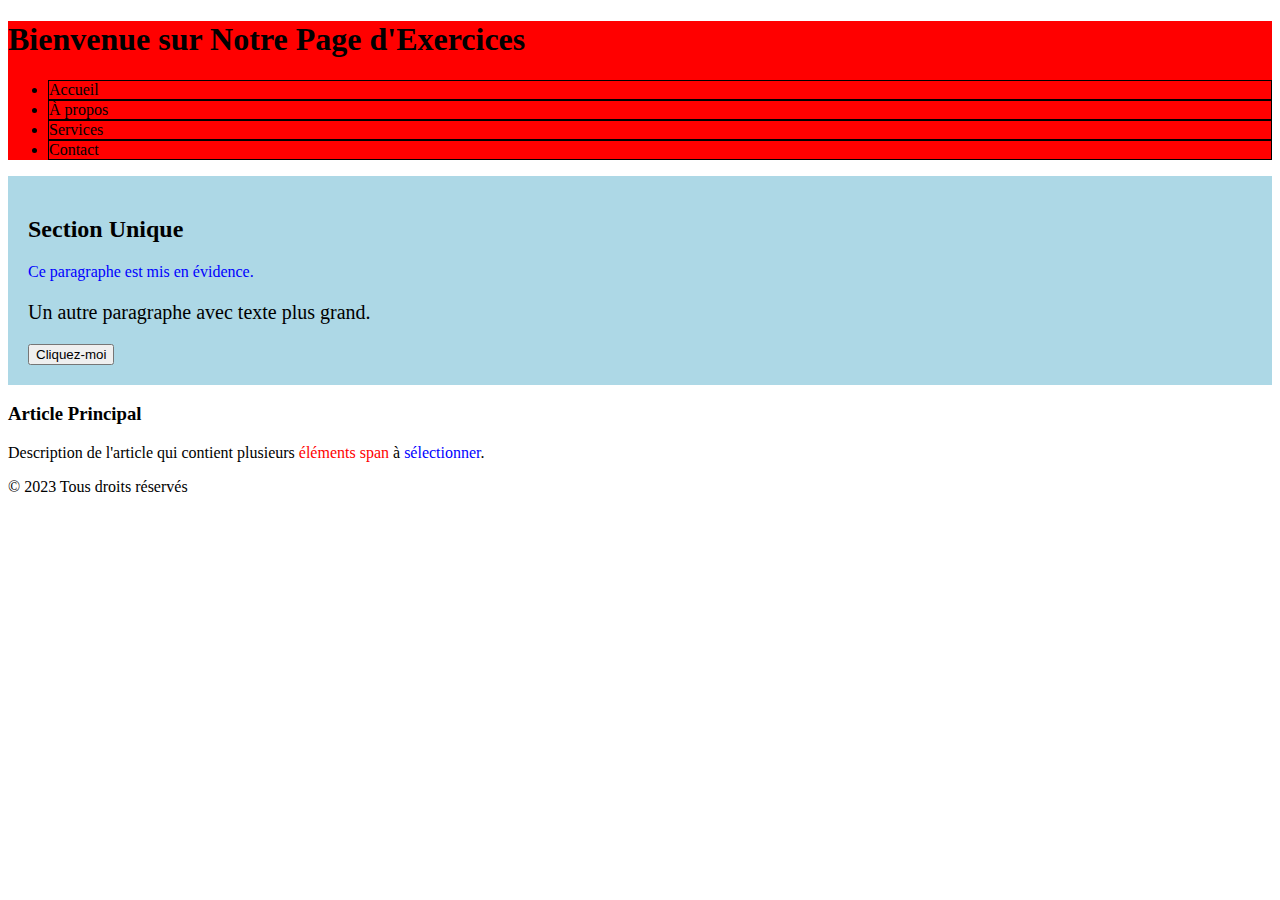
<file: index.html>
<!DOCTYPE html>
<html lang="fr">
<head>
    <meta charset="UTF-8">
    <title>Exercices de Sélection d'Éléments</title>
    <style>
        .highlight { color: red; }
        .text-large { font-size: 20px; }
        #unique-section { background-color: lightblue; padding: 20px; }
    </style>
</head>
<body>
    <header id="main-header">
        <h1 class="title">Bienvenue sur Notre Page d'Exercices</h1>
        <nav>
            <ul id="navigation-menu" class="menu">
                <li class="menu-item active">Accueil</li>
                <li class="menu-item">À propos</li>
                <li class="menu-item">Services</li>
                <li class="menu-item">Contact</li>
            </ul>
        </nav>
    </header>

    <section id="unique-section">
        <h2 class="header">Section Unique</h2>
        <p class="highlight">Ce paragraphe est mis en évidence.</p>
        <p id="special-paragraph" class="text-large">Un autre paragraphe avec texte plus grand.</p>
        <button onclick="alert('Vous avez cliqué le bouton !')">Cliquez-moi</button>
    </section>

    <article id="main-article" class="content">
        <h3>Article Principal</h3>
        <p>Description de l'article qui contient plusieurs <span class="highlight">éléments span</span> à <span class="highlight">sélectionner</span>.</p>
    </article>

    <footer>
        <p>© 2023 Tous droits réservés</p>
    </footer>
    <script>
        const header = document.getElementById('main-header');
        header.style.backgroundColor = "red";
        console.log(header)
        const hightlight1 = document.querySelectorAll('.highlight');
        hightlight1.forEach(item => {
        item.style.color = "blue";
        });
        highlight = document.querySelector("span");
        highlight.style.color ="red";
        const menuItems = document.querySelectorAll('nav .menu-item');
        menuItems.forEach(item => {
        item.style.border = '1px solid black';
        });
        const title = document.querySelector('.title')
        title.addEventListener('click',function(){
            title.style.color ="white";
        });
        const span = document.querySelector(".span")
        span.addEventListener('mouseenter', function(){
            span.style.color ="white"
        })
        span.addEventListener('mouseleave', function() {
        span.style.color = "";
        });
    </script>
</body>
</html>
</file>
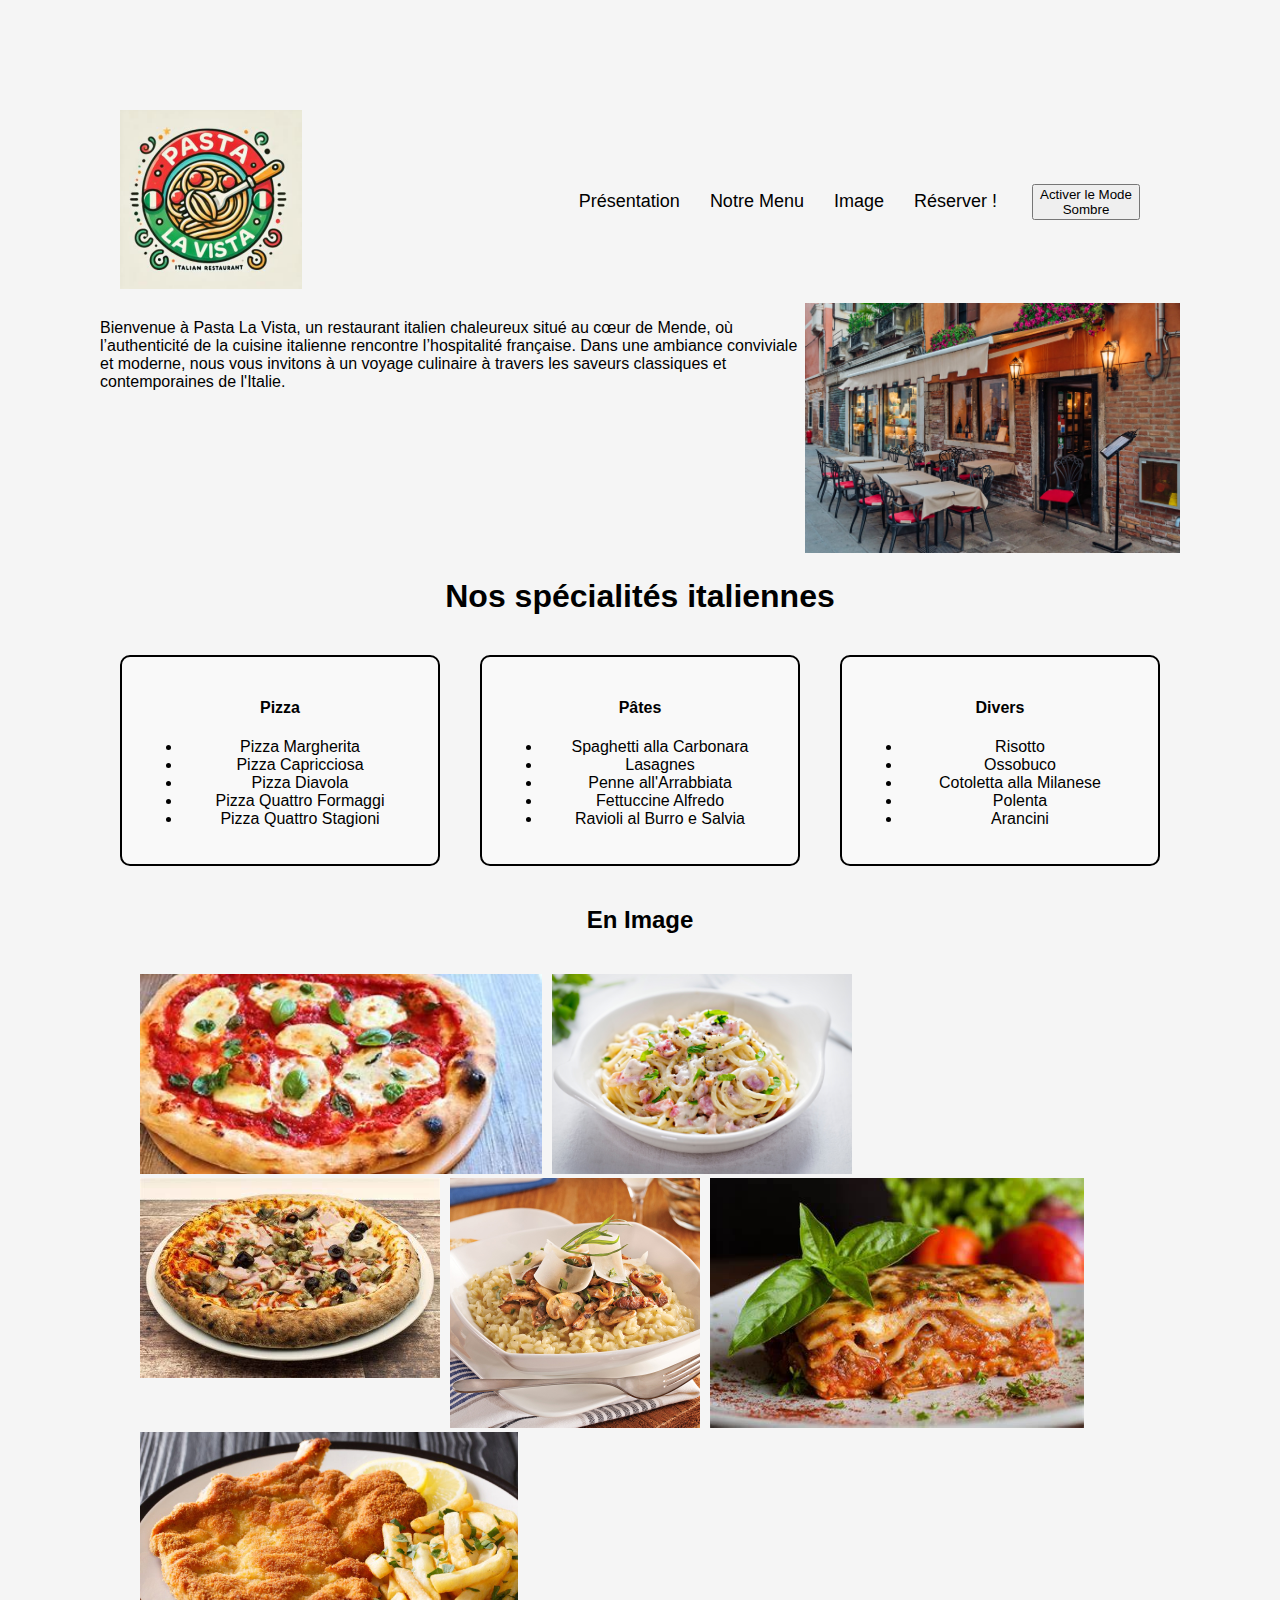
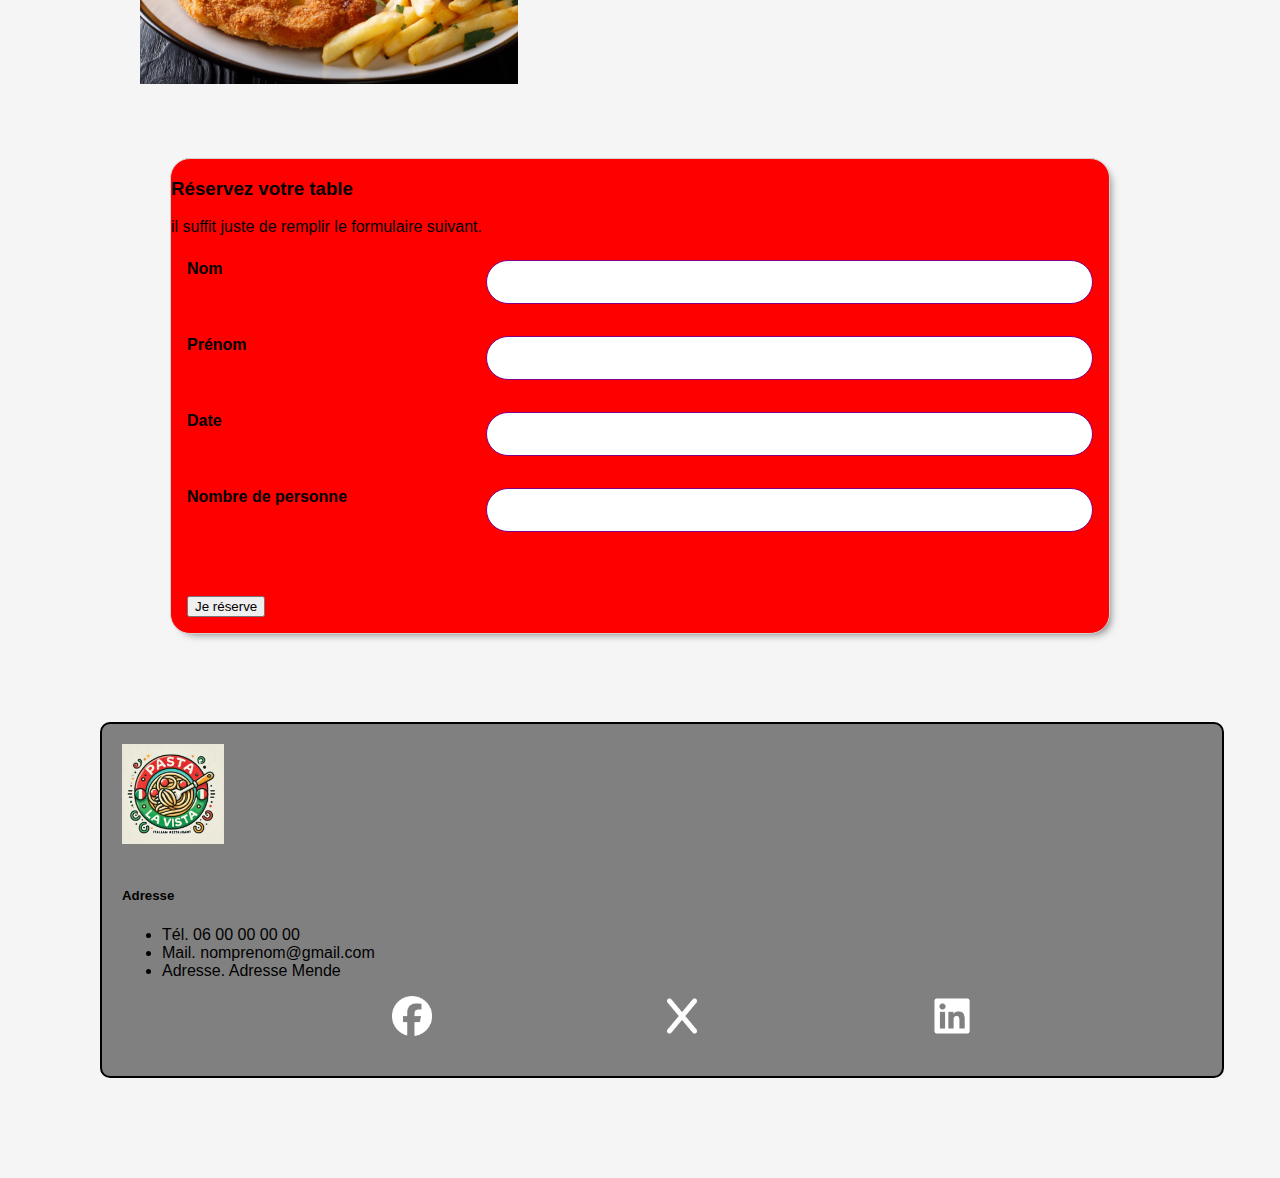
<file: Resto-PASTA.html>
<!DOCTYPE html>
<html lang="en">
<head>
    <meta charset="UTF-8">
    <meta name="viewport" content="width=device-width, initial-scale=1.0">
    <title>PASTA LA VISTA</title>
    <link rel="stylesheet" href="style.css">
</head>
<body>
    <main>
    <header>
        <div class="logo"><image src="/images/logo.png"></div>
        <nav id="navigation">
            <a href="#restoPresentation">Présentation</a>
            <a href="#menu">Notre Menu</a>
            <a href="#image">Image</a>
            <a href="#formulaire">Réserver !</a>
        </nav>
        <div id="btn"><button id="toggleBtn" class="toggle-btn">Activer le Mode Sombre</button></div>
    </header>
    <section id="restoPresentation">
        <p class="restoPresentation__intro">Bienvenue à Pasta La Vista, un restaurant italien chaleureux situé au cœur de Mende,
            où l’authenticité de la cuisine italienne rencontre l’hospitalité française.
            Dans une ambiance conviviale et moderne, nous vous invitons à un voyage culinaire à travers 
            les saveurs classiques et contemporaines de l'Italie.
        </p>
        <div class="restoPresentation__image"><image src="/images/R.jpg" alt="image" height="250px"></image></div>
    </section>
    <h1 class="menuIta">Nos spécialités italiennes</h1>
    <section id="menu">
        <div class="pizza">
            <h4>Pizza</h4>
            <ul class="pizza__list">
                <li class="pizza__item">Pizza Margherita</li>
                <li class="pizza__item">Pizza Capricciosa</li>
                <li class="pizza__item">Pizza Diavola</li>
                <li class="pizza__item">Pizza Quattro Formaggi</li>
                <li class="pizza__item">Pizza Quattro Stagioni</li>
            </ul>
        </div>
        <div class="pates">
            <h4>Pâtes</h4>
            <ul class="pates__list">
                <li class="pates__item">Spaghetti alla Carbonara</li>
                <li class="pates_item">Lasagnes</li>
                <li class="pates_item">Penne all'Arrabbiata</li>
                <li class="pates_item">Fettuccine Alfredo</li>
                <li class="pates_item">Ravioli al Burro e Salvia</li>
            </ul>
        </div>
        <div class="divers">
            <h4>Divers</h4>
            <ul class="divers__list">
                <li class="divers__item">Risotto</li>
                <li class="divers__item">Ossobuco</li>
                <li class="divers__item">Cotoletta alla Milanese</li>
                <li class="divers__item">Polenta</li>
                <li class="divers__item">Arancini</li>
            </ul>
        </div>
    </section>
    <div classe="image"><h2>En Image</h2></div>
    <section id="image">
        <ul class="image_list">
            <li class="image_item"><img src="/images/pizza1.jpg" alt="image" height="200px"></li>
            <li class="image_item"><img src="/images/carbo.jpg" alt="image" height="200px"></li>
            <li class="image_item"><img src="/images/pizza2.jpg" alt="image" height="200px"></li>
            <li class="image_item"><img src="/images/risotto-a-la-milanaise.jpeg" alt="image" height="250px"></li>
            <li class="image_item"><img src="/images/lasagne.jpg" alt="image" height="250px"></li>
            <li class="image_item"><img src="/images/cotoletta-alla-milanese.jpg" alt="image" height="252px"></li>
        </ul>
    </section>
    <section id="formulaire">
        <h3>Réservez votre table</h3>
        <p>il suffit juste de remplir le formulaire suivant.</p>
        <form action="" class="formulaire">
            <div class="fieldGroup"><label for="nom">Nom</label><input name="nom" type="text"></div>
            <div class="fieldGroup"><label for="prenom">Prénom</label><input name="prenom" type="text"></div>
            <div class="fieldGroup"><label for="date">Date</label><input name="telephone" type="text"></div>
            <div class="fieldGroup"><label for="nbpersonne">Nombre de personne</label><input name="nbPersonne" type="text"></div>
            <div class="fieldGroup"></div>
            <div class="fieldGroup"><button>Je réserve</button></div>
        </form>
    </section>
    <br>
    <footer>
        <div class="logo"><image src="/images/logo.png" alt="logo" height="100px"></div>
        <br>
        <h5>
            Adresse
        </h5>
        <p>
        <section id="coordonnees">
            <ul class="co">
                <li><span>Tél.</span> 06 00 00 00 00</li>
                <li><span>Mail.</span> nomprenom@gmail.com</li>
                <li><span>Adresse.</span> Adresse Mende</li>
            </ul>
            <ul class="rs">
                <li><img src="/images/facebookWhite.png" alt="facebook" height="40"></li>
                <li><img src="/images/xWhite.png" alt="twitter" height="40"></li>
                <li><img src="/images/linkedinWhite.png" alt="linkedin" height="40"></li>
            </ul>
        </section>
    </footer>
    <script src="script.js"></script>
</main>
</body>
</html>
</file>
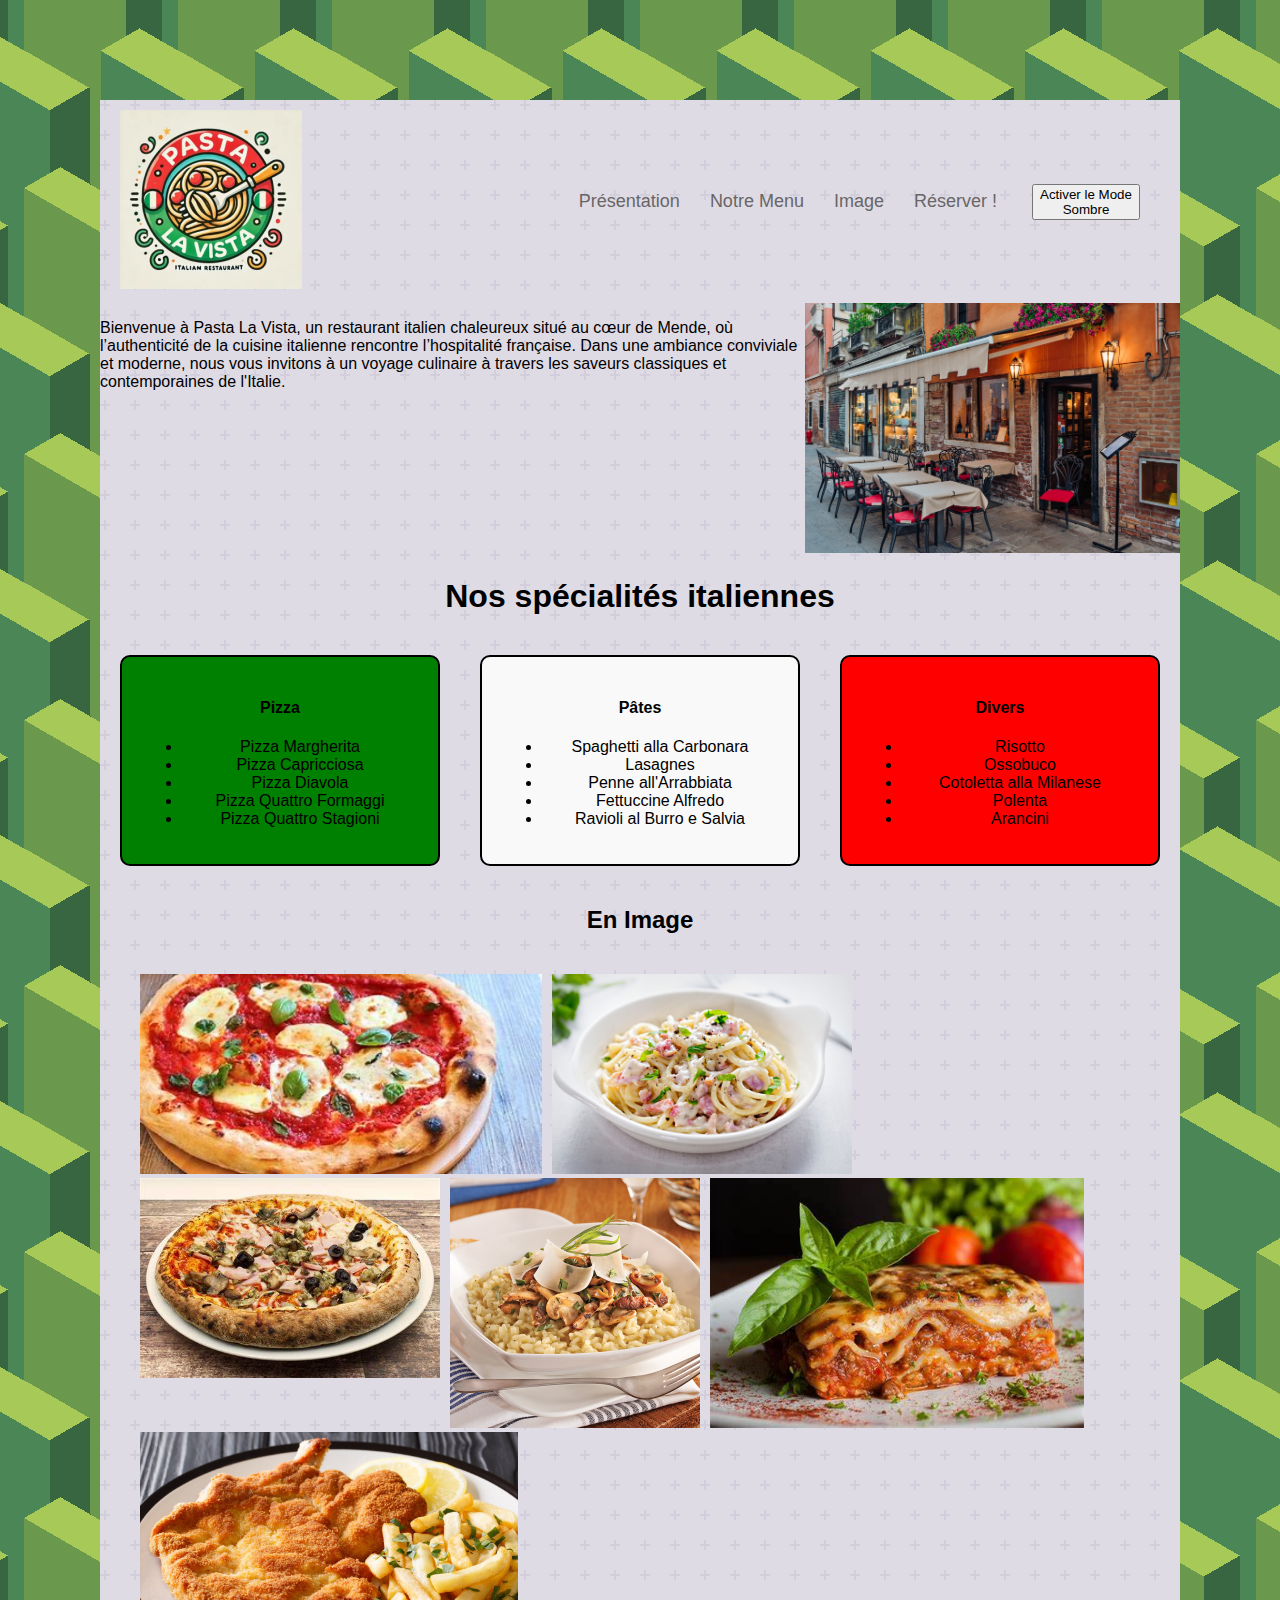
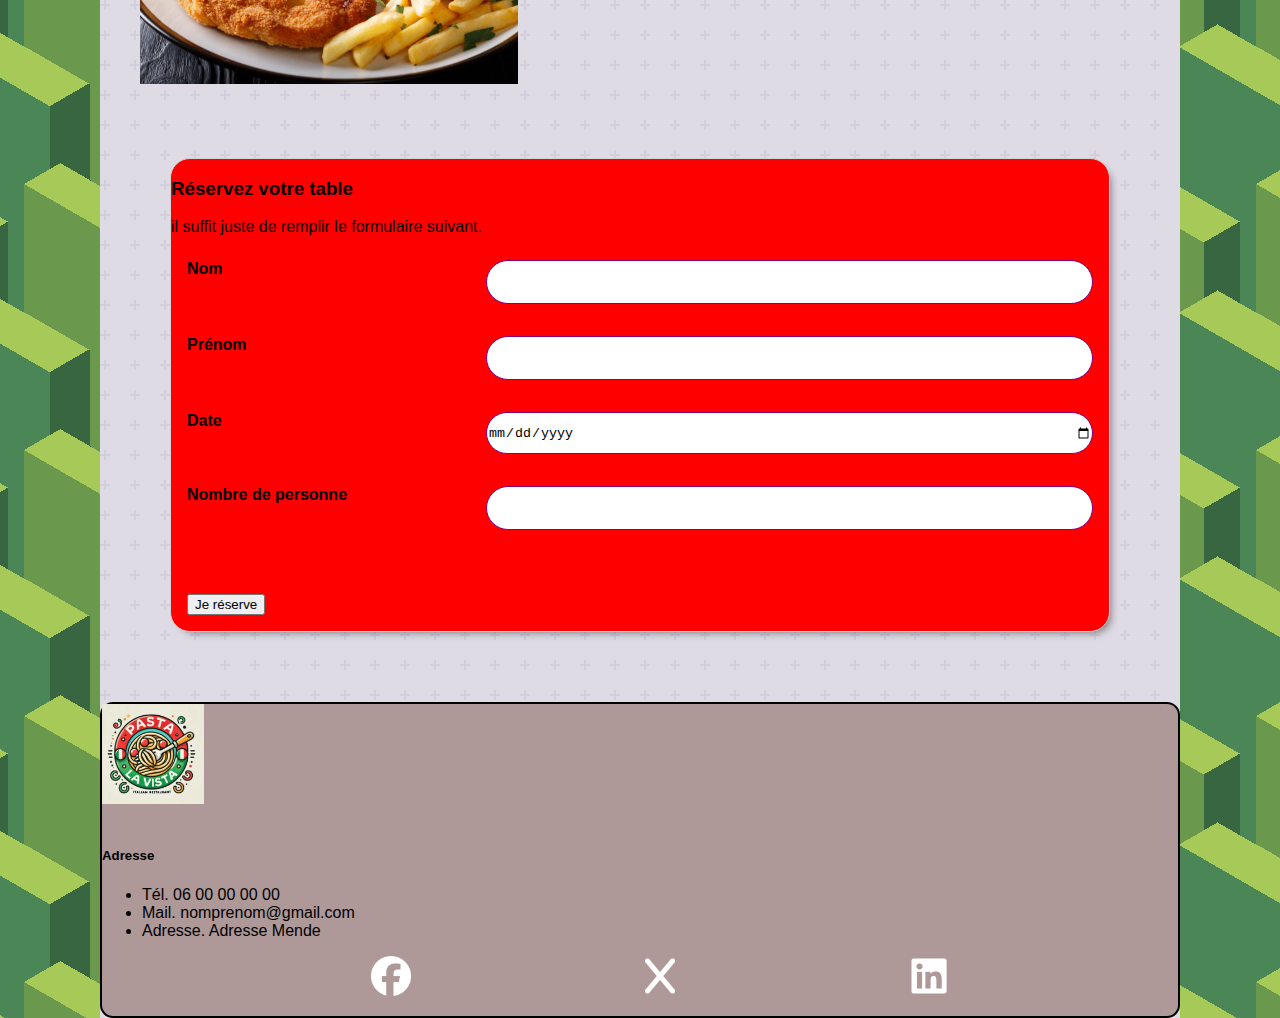
<file: doc-html-css-js/Resto-PASTA.html>
<!DOCTYPE html>
<html lang="en">
<head>
    <meta charset="UTF-8">
    <meta name="viewport" content="width=device-width, initial-scale=1.0">
    <title>PASTA LA VISTA</title>
    <link rel="stylesheet" href="style.css">
</head>
<body>
    <main>
    <header>
        <div class="logo"><image src="/images/logo.png"></div>
        <nav id="navigation">
            <a href="#restoPresentation">Présentation</a>
            <a href="#menu">Notre Menu</a>
            <a href="#image">Image</a>
            <a href="#formulaire">Réserver !</a>
        </nav>
        <div id="btn"><button id="toggleBtn" class="toggle-btn">Activer le Mode Sombre</button></div>
    </header>
    <section id="restoPresentation">
        <p class="restoPresentation__intro">Bienvenue à Pasta La Vista, un restaurant italien chaleureux situé au cœur de Mende,
            où l’authenticité de la cuisine italienne rencontre l’hospitalité française.
            Dans une ambiance conviviale et moderne, nous vous invitons à un voyage culinaire à travers 
            les saveurs classiques et contemporaines de l'Italie.
        </p>
        <div class="restoPresentation__image"><image src="/images/R.jpg" alt="image" height="250px"></image></div>
    </section>
    <h1 class="menuIta">Nos spécialités italiennes</h1>
    <section id="menu">
        <div class="pizza">
            <h4>Pizza</h4>
            <ul class="pizza__list">
                <li class="pizza__item">Pizza Margherita</li>
                <li class="pizza__item">Pizza Capricciosa</li>
                <li class="pizza__item">Pizza Diavola</li>
                <li class="pizza__item">Pizza Quattro Formaggi</li>
                <li class="pizza__item">Pizza Quattro Stagioni</li>
            </ul>
        </div>
        <div class="pates">
            <h4>Pâtes</h4>
            <ul class="pates__list">
                <li class="pates__item">Spaghetti alla Carbonara</li>
                <li class="pates_item">Lasagnes</li>
                <li class="pates_item">Penne all'Arrabbiata</li>
                <li class="pates_item">Fettuccine Alfredo</li>
                <li class="pates_item">Ravioli al Burro e Salvia</li>
            </ul>
        </div>
        <div class="divers">
            <h4>Divers</h4>
            <ul class="divers__list">
                <li class="divers__item">Risotto</li>
                <li class="divers__item">Ossobuco</li>
                <li class="divers__item">Cotoletta alla Milanese</li>
                <li class="divers__item">Polenta</li>
                <li class="divers__item">Arancini</li>
            </ul>
        </div>
    </section>
    <div classe="image"><h2>En Image</h2></div>
    <section id="image">
        <ul class="image_list">
            <li class="image_item"><img src="/images/pizza1.jpg" alt="image" height="200px"></li>
            <li class="image_item"><img src="/images/carbo.jpg" alt="image" height="200px"></li>
            <li class="image_item"><img src="/images/pizza2.jpg" alt="image" height="200px"></li>
            <li class="image_item"><img src="/images/risotto-a-la-milanaise.jpeg" alt="image" height="250px"></li>
            <li class="image_item"><img src="/images/lasagne.jpg" alt="image" height="250px"></li>
            <li class="image_item"><img src="/images/cotoletta-alla-milanese.jpg" alt="image" height="252px"></li>
        </ul>
    </section>
    <section id="formulaire">
        <h3>Réservez votre table</h3>
        <p>il suffit juste de remplir le formulaire suivant.</p>
        <form action="" class="formulaire">
            <div class="fieldGroup"><label for="nom">Nom</label><input id="nom" name="nom" type="text" required></div>
            <div class="fieldGroup"><label for="prenom">Prénom</label><input name="prenom" type="text" required></div>
            <div class="fieldGroup"><label for="date">Date</label><input name="telephone" type="date" required></div>
            <div class="fieldGroup"><label for="nbpersonne">Nombre de personne</label><input id="nbPersonne" name="nbPersonne" type="text" required></div>
            <div class="fieldGroup"></div>
            <div class="fieldGroup"><button>Je réserve</button></div>
        </form>
    </section>
    <footer>
        <div class="logo"><image src="/images/logo.png" alt="logo" height="100px"></div>
        <br>
        <h5>
            Adresse
        </h5>
        <p>
        <section id="coordonnees">
            <ul class="co">
                <li><span>Tél.</span> 06 00 00 00 00</li>
                <li><span>Mail.</span> nomprenom@gmail.com</li>
                <li><span>Adresse.</span> Adresse Mende</li>
            </ul>
            <ul class="rs">
                <li><img src="/images/facebookWhite.png" alt="facebook" height="40"></li>
                <li><img src="/images/xWhite.png" alt="twitter" height="40"></li>
                <li><img src="/images/linkedinWhite.png" alt="linkedin" height="40"></li>
            </ul>
        </section>
    </footer>
    <script src="script.js"></script>
</main>
</body>
</html>
</file>
<file: style.css>
header{
    display: flex; 
    justify-content: space-between; 
    align-items: center;
    padding: 10px 20px;
    }

body{
    background-color: whitesmoke;
    font-family: 'Segoe UI', Tahoma, Geneva, Verdana, sans-serif;
    margin: 100px;
}
#navigation {
    display: flex;
    width: 100%;            
    padding: 10px 0;        
    justify-content: flex-end;
    align-items: center;
}
#navigation a {
    color: black;
    text-decoration: none;
    margin: 15px;
    font-size: 18px;
    }
    #navigation a:hover {
    text-decoration: underline;
    }

#formulaire {
    flex-wrap: wrap;
    border: 1px lightgrey solid;
    border-radius: 20px;
    box-shadow: 5px 5px 9px -5px rgba(0, 0, 0, 0.53);
    background-color: red;
    box-sizing: border-box;
    align-items: center;
    justify-content: center;
    margin: 70px;
}
.formulaire {
    display: flex;
    flex-wrap: wrap;
    gap: 0.5rem;
}

.fieldGroup {
    margin-bottom: .5rem;
    padding: .5rem 1rem;
    width: 100%;
    display: flex;
    justify-content: space-between;
}

.fieldGroup label {
    display: block;
    width: 33%;
    font-weight: bold;
}

.fieldGroup input {
    border-radius: 50px;
    height: 40px;
    border: 1px solid purple;
    flex-grow: 1;
}
#menu{
    display: flex;
    flex-direction: row; 
    align-items: center; 
    justify-content: center;
    text-align: center;
    
}
.menuIta{
    text-align: center;
    margin-bottom: 20px;
}
.pizza {
    border: 2px solid #000;
    border-radius: 10px;
    padding: 20px;
    width: 300px;
    margin: 20px;
    background-color: #f9f9f9;
}
.pates {
    border: 2px solid #000;
    border-radius: 10px;
    padding: 20px;
    width: 300px;
    margin: 20px;
    background-color: #f9f9f9;
}
.divers {
    border: 2px solid #000;
    border-radius: 10px;
    padding: 20px;
    width: 300px;
    margin: 20px;
    background-color: #f9f9f9;
}
#image .image_list {
    display: flex; /* Utilise flexbox pour disposer les éléments sur une ligne */
    list-style-type: none; /* Supprime les puces de la liste */
    padding: 0; /* Enlève le padding par défaut de la liste */
    margin: 0; /* Enlève la marge par défaut de la liste */
    flex-wrap: wrap;
}

#image .image_item {
    margin-right: 10px; /* Espace entre les images */
}

#image .image_item img {
    max-height: 300px; /* Définit la hauteur maximale de l'image */
    justify-content: space-around;
}
h2{
    text-align: center;
    margin-bottom: 30px;
}
#image{
    justify-content: center;
    margin: 40px;
}
.button{
    display: flex;
    transition: background-color 1s ease-out;
    background-color: aliceblue;
    justify-content: center;
    font-size: larger;
}
button:hover{
    background-color: purple;
}
#restoPresentation{
    display: flex;
}
p.presentation{
    font-size: medium;
}
footer{
    background-color: grey;
    border: 2px solid #000;
    border-radius: 10px;
    padding: 20px;
    width: 100%;
}
ul.rs{
    display: flex;
    flex-wrap: wrap;
    flex-direction: row;
    justify-content: space-evenly;
    list-style: none;
}
ul.rs li img{
    width: auto;
    transition: transform 0.5s ease;
    
}
ul.rs li img:hover{
    transform: scale(1.5);
}
#btn{
    color: white;
    font-size: 1.1rem;
    padding: 10px 20px;
    border: none;
    border-radius: 5px;
    cursor: pointer;
    transition: background-color 0.3s;
}
button:hover {
    background-color: grey;
}
body.dark-mode {
    background-color: #121212;
    color: #ffffff;
}
body.dark-mode button {
    background-color: #444;
}
body.dark-mode button:hover {
    background-color: whitesmoke;
}
</file>
<file: doc-html-css-js/style.css>
header{
    display: flex; 
    justify-content: space-between; 
    align-items: center;
    padding: 10px 20px;
    }

body{
    background-color: whitesmoke;
    font-family: 'Segoe UI', Tahoma, Geneva, Verdana, sans-serif;
    margin: 100px;
    overflow: auto;
    background-color: #DFDBE5;
    background-image: url("data:image/svg+xml,%3Csvg width='60' height='60' viewBox='0 0 60 60' xmlns='http://www.w3.org/2000/svg'%3E%3Cg fill='none' fill-rule='evenodd'%3E%3Cg fill='%239C92AC' fill-opacity='0.19'%3E%3Cpath d='M36 34v-4h-2v4h-4v2h4v4h2v-4h4v-2h-4zm0-30V0h-2v4h-4v2h4v4h2V6h4V4h-4zM6 34v-4H4v4H0v2h4v4h2v-4h4v-2H6zM6 4V0H4v4H0v2h4v4h2V6h4V4H6z'/%3E%3C/g%3E%3C/g%3E%3C/svg%3E");
}
#navigation {
    display: flex;
    width: 100%;            
    padding: 10px 0;        
    justify-content: flex-end;
    align-items: center;
}
#navigation a {
    text-decoration: none;
    margin: 15px;
    font-size: 18px;
    color: rgb(104, 102, 102);
    }
    #navigation a:hover {
    text-decoration: underline;
    }

#formulaire {
    flex-wrap: wrap;
    border: 1px lightgrey solid;
    border-radius: 20px;
    box-shadow: 5px 5px 9px -5px rgba(0, 0, 0, 0.53);
    background-color: red;
    box-sizing: border-box;
    align-items: center;
    justify-content: center;
    margin: 70px;
}
.formulaire {
    display: flex;
    flex-wrap: wrap;
    gap: 0.5rem;
}

.fieldGroup {
    margin-bottom: .5rem;
    padding: .5rem 1rem;
    width: 100%;
    display: flex;
    justify-content: space-between;
}

.fieldGroup label {
    display: block;
    width: 33%;
    font-weight: bold;
}

.fieldGroup input {
    border-radius: 50px;
    height: 40px;
    border: 1px solid purple;
    flex-grow: 1;
}
#menu{
    display: flex;
    flex-direction: row; 
    align-items: center; 
    justify-content: center;
    text-align: center;
    list-style: none;
}
.menuIta{
    text-align: center;
    margin-bottom: 20px;
}
.pizza {
    border: 2px solid #000;
    border-radius: 10px;
    padding: 20px;
    width: 300px;
    margin: 20px;
    background-color: green;
    color: black;
}
.pates {
    border: 2px solid #000;
    border-radius: 10px;
    padding: 20px;
    width: 300px;
    margin: 20px;
    background-color: #f9f9f9;
    color: black;
}
.divers {
    border: 2px solid #000;
    border-radius: 10px;
    padding: 20px;
    width: 300px;
    margin: 20px;
    background-color: red;
    color: black
}
#image .image_list {
    display: flex; /* Utilise flexbox pour disposer les éléments sur une ligne */
    list-style-type: none; /* Supprime les puces de la liste */
    padding: 0; /* Enlève le padding par défaut de la liste */
    margin: 0; /* Enlève la marge par défaut de la liste */
    flex-wrap: wrap;
}

#image .image_item {
    margin-right: 10px; /* Espace entre les images */
}

#image .image_item img {
    max-height: 300px; /* Définit la hauteur maximale de l'image */
    justify-content: space-around;
    transition: transform 1s ease
}
h2{
    text-align: center;
    margin-bottom: 30px;
}
#image{
    justify-content: center;
    margin: 40px;
}
.button{
    display: flex;
    transition: background-color 1s ease-out;
    background-color: aliceblue;
    justify-content: center;
    font-size: larger;
}
button:hover{
    background-color: purple;
}
#restoPresentation{
    display: flex;
}
p.presentation{
    font-size: medium;
}
footer{
    background-color: rgb(174, 152, 152);
    border: 2px solid #000;
    border-radius: 13px;
    width: 99,9%;
}
ul.rs{
    display: flex;
    flex-wrap: wrap;
    flex-direction: row;
    justify-content: space-evenly;
    list-style: none;
}
ul.rs li img{
    width: auto;
    transition: transform 0.5s ease;
    
}
ul.rs li img:hover{
    transform: scale(1.5);
}
#btn{
    color: white;
    font-size: 1.1rem;
    padding: 10px 20px;
    border: none;
    border-radius: 5px;
    cursor: pointer;
    transition: background-color 0.3s;
}
button:hover {
    background-color: grey;
}
body.dark-mode {
    background-color: #121212;
    color: #ffffff;
}
body.dark-mode button {
    background-color: #444;
}
body.dark-mode button:hover {
    background-color: whitesmoke;
}
html {
	--sz: 28px;
	--c1: #a7c957;
	--c2: #6a994e;
	--c3: #386641;
	--c4: #4a8656;   
	--ts: 50%/ calc(var(--sz) * 5.5) calc(var(--sz) * 9.5);
	--b1: conic-gradient(from 180deg at 16% 73.5%, var(--c2) 0 120deg, #fff0 0 100%) var(--ts);
	--b2: conic-gradient(from 180deg at 39.5% 65.65%, var(--c3) 0 60deg, var(--c1) 0 120deg, #fff0 0 100%) var(--ts);
	margin: 0;
	padding: 0;
	height: 100vh;
	/* Retirer l'overflow caché pour permettre le défilement */
	background: 
		conic-gradient(from 0deg at 92.66% 50%, var(--c2) 0 120deg, #fff0 0 100%) var(--ts),
		conic-gradient(from -60deg at 81.66% 10.25%, var(--c2) 0 180deg, #fff0 0 100%) var(--ts),
		conic-gradient(from -60deg at 66.66% 22.25%, var(--c1) 0 120deg, #fff0 0 100%) var(--ts),
		conic-gradient(from 0deg at 71.66% 43%, var(--c3) 0 120deg, #fff0 0 100%) var(--ts),
		conic-gradient(from 0deg at 66.66% 45.95%, var(--c3) 0 60deg, #fff0 0 100%) var(--ts),
		conic-gradient(from 120deg at 25% 91.5%, var(--c1) 0 120deg, #fff0 0 100%) var(--ts),
		var(--b1), var(--b1), var(--b1), var(--b1),	var(--b2), var(--b2), var(--b2), var(--b2),      
		conic-gradient(from 60deg at 50% 51.5%, var(--c1) 0 60deg, var(--c2) 0 120deg, var(--c4) 0 100%) var(--ts);
}
body.dark-mode nav {
    color: #ffffff;
}
#image .image_item img:hover{
    transform: scale(1.2);
}
</file>
